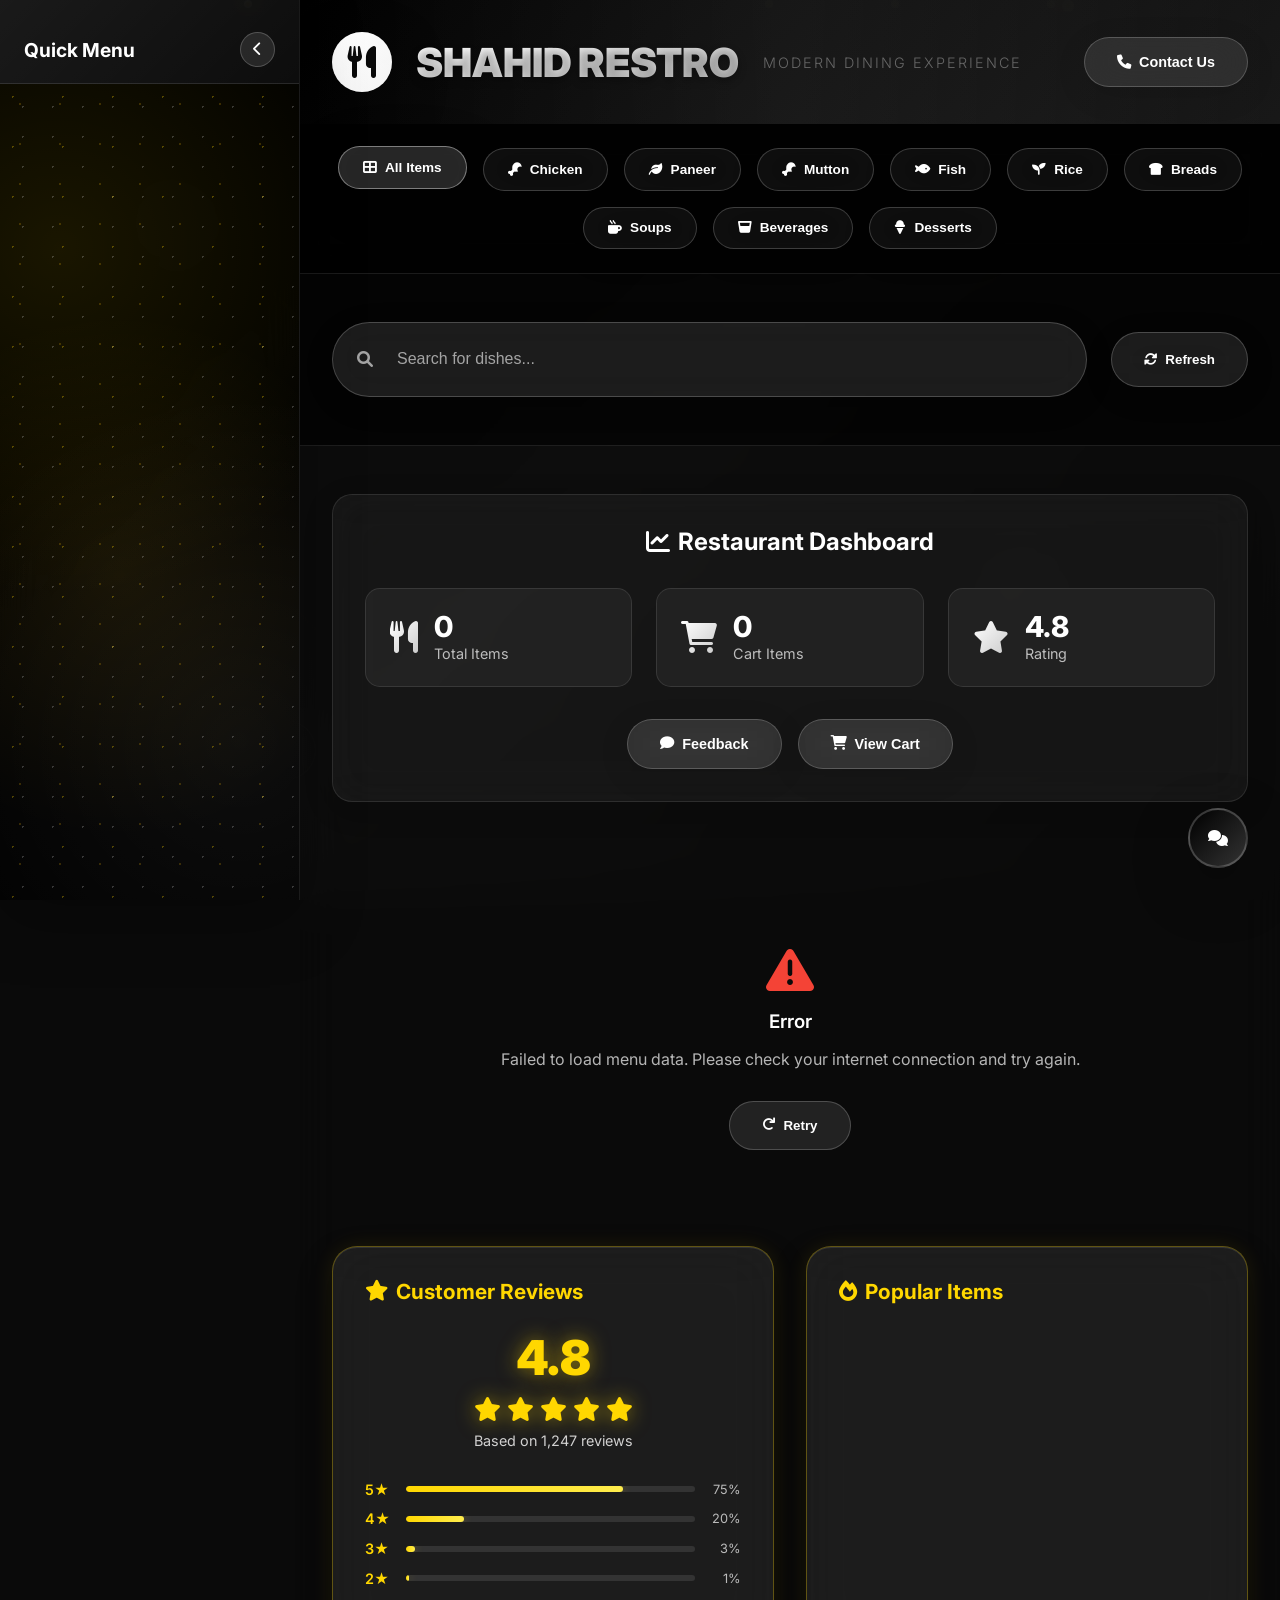
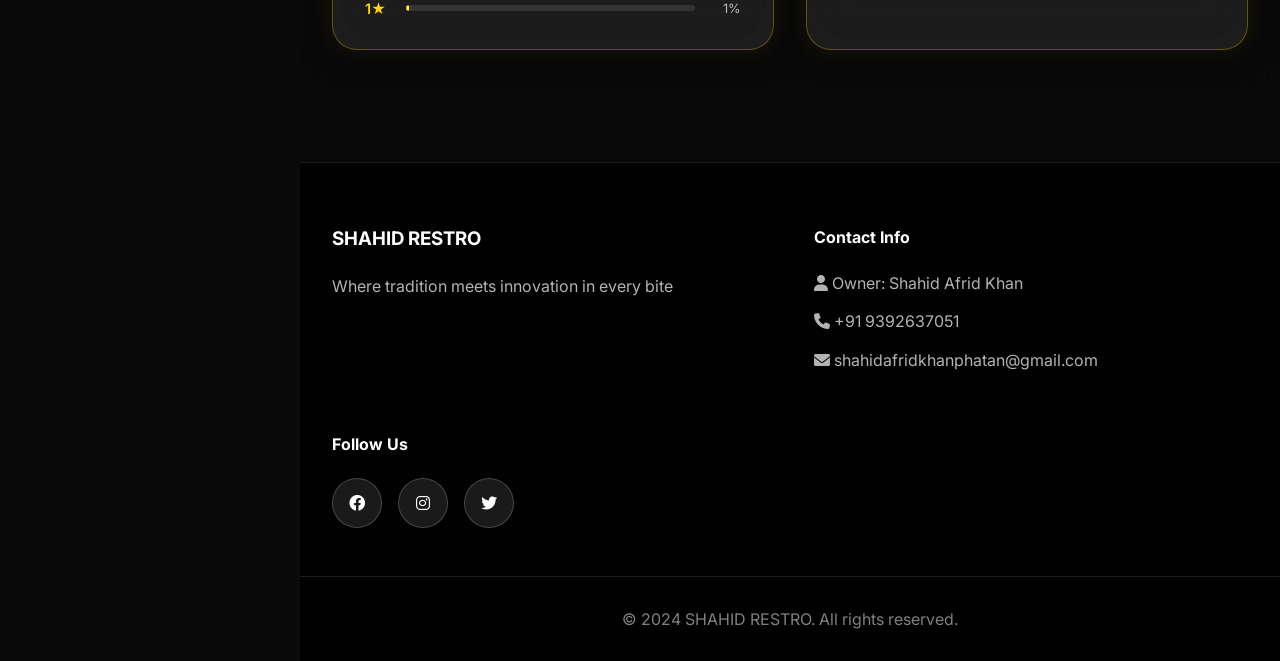
<file: index.html>
<!DOCTYPE html>
<html lang="en">
<head>
    <meta charset="UTF-8">
    <meta name="viewport" content="width=device-width, initial-scale=1.0">
    <title>SHAHID RESTRO - Modern Dining Experience</title>
    <link href="https://cdnjs.cloudflare.com/ajax/libs/font-awesome/6.0.0/css/all.min.css" rel="stylesheet">
    <link href="https://fonts.googleapis.com/css2?family=Inter:wght@300;400;500;600;700;800;900&display=swap" rel="stylesheet">
    <link rel="stylesheet" href="styles.css">
</head>
<body>
    <div class="motion-background">
        <div class="floating-shapes">
            <div class="shape shape-1"></div>
            <div class="shape shape-2"></div>
            <div class="shape shape-3"></div>
            <div class="shape shape-4"></div>
            <div class="shape shape-5"></div>
        </div>
        <!-- Casino Golden Sparkles -->
        <div class="casino-sparkle-bg" id="casinoSparkles"></div>
    </div>

    <!-- Metro-style Sidebar -->
    <div class="metro-sidebar" id="metroSidebar">
        <div class="sidebar-header">
            <h3>Quick Menu</h3>
            <button class="sidebar-toggle" id="sidebarToggle">
                <i class="fas fa-chevron-left"></i>
            </button>
        </div>
        <div class="sidebar-content">
            <div class="sidebar-items" id="sidebarItems">
                <!-- Items will be populated by JavaScript -->
            </div>
        </div>
    </div>

    <div class="container">
        <header class="header">
            <div class="header-content">
                <div class="logo-section">
                    <div class="logo-icon">
                        <i class="fas fa-utensils"></i>
                    </div>
                    <h1 class="logo-text">SHAHID RESTRO</h1>
                    <div class="logo-subtitle">Modern Dining Experience</div>
                </div>
                <div class="header-actions">
                    <button class="contact-btn glass-effect" onclick="openContactModal()">
                        <i class="fas fa-phone"></i>
                        Contact Us
                    </button>
                </div>
            </div>
        </header>

        <nav class="category-nav">
            <div class="nav-content">
                <button class="category-btn active glass-effect" data-category="all">
                    <i class="fas fa-th-large"></i>
                    All Items
                </button>
                <button class="category-btn glass-effect" data-category="chicken">
                    <i class="fas fa-drumstick-bite"></i>
                    Chicken
                </button>
                <button class="category-btn glass-effect" data-category="paneer">
                    <i class="fas fa-leaf"></i>
                    Paneer
                </button>
                <button class="category-btn glass-effect" data-category="mutton">
                    <i class="fas fa-drumstick-bite"></i>
                    Mutton
                </button>
                <button class="category-btn glass-effect" data-category="fish">
                    <i class="fas fa-fish"></i>
                    Fish
                </button>
                <button class="category-btn glass-effect" data-category="rice">
                    <i class="fas fa-seedling"></i>
                    Rice
                </button>
                <button class="category-btn glass-effect" data-category="breads">
                    <i class="fas fa-bread-slice"></i>
                    Breads
                </button>
                <button class="category-btn glass-effect" data-category="soups">
                    <i class="fas fa-mug-hot"></i>
                    Soups
                </button>
                <button class="category-btn glass-effect" data-category="beverages">
                    <i class="fas fa-glass-whiskey"></i>
                    Beverages
                </button>
                <button class="category-btn glass-effect" data-category="desserts">
                    <i class="fas fa-ice-cream"></i>
                    Desserts
                </button>
            </div>
        </nav>

        <div class="search-section">
            <div class="search-container">
                <div class="search-wrapper glass-effect">
                    <i class="fas fa-search search-icon"></i>
                    <input type="text" id="searchInput" placeholder="Search for dishes..." class="search-input">
                </div>
                <button class="refresh-btn glass-effect" onclick="refreshData()">
                    <i class="fas fa-sync-alt"></i>
                    Refresh
                </button>
            </div>
        </div>

        <main class="main-content">
            <div class="loading-spinner" id="loadingSpinner">
                <div class="spinner"></div>
                <p>Loading menu...</p>
            </div>
            
            <div class="content-wrapper">
                <div class="menu-section">
                    <div class="menu-grid" id="menuGrid">
                    </div>
                </div>
                
                <!-- Rating and Scroll Board -->
                <div class="rating-scroll-section">
                    <div class="rating-card glass-effect">
                        <div class="rating-header">
                            <h3><i class="fas fa-star"></i> Customer Reviews</h3>
                        </div>
                        <div class="rating-content">
                            <div class="overall-rating">
                                <div class="rating-number">4.8</div>
                                <div class="rating-stars">
                                    <i class="fas fa-star"></i>
                                    <i class="fas fa-star"></i>
                                    <i class="fas fa-star"></i>
                                    <i class="fas fa-star"></i>
                                    <i class="fas fa-star"></i>
                                </div>
                                <div class="rating-text">Based on 1,247 reviews</div>
                            </div>
                            <div class="rating-breakdown">
                                <div class="rating-bar">
                                    <span>5★</span>
                                    <div class="bar"><div class="fill" style="width: 75%"></div></div>
                                    <span>75%</span>
                                </div>
                                <div class="rating-bar">
                                    <span>4★</span>
                                    <div class="bar"><div class="fill" style="width: 20%"></div></div>
                                    <span>20%</span>
                                </div>
                                <div class="rating-bar">
                                    <span>3★</span>
                                    <div class="bar"><div class="fill" style="width: 3%"></div></div>
                                    <span>3%</span>
                                </div>
                                <div class="rating-bar">
                                    <span>2★</span>
                                    <div class="bar"><div class="fill" style="width: 1%"></div></div>
                                    <span>1%</span>
                                </div>
                                <div class="rating-bar">
                                    <span>1★</span>
                                    <div class="bar"><div class="fill" style="width: 1%"></div></div>
                                    <span>1%</span>
                                </div>
                            </div>
                        </div>
                    </div>
                    
                    <div class="scroll-board glass-effect">
                        <div class="scroll-header">
                            <h3><i class="fas fa-fire"></i> Popular Items</h3>
                        </div>
                        <div class="scroll-content" id="scrollBoard">
                            <!-- Items will be populated by JavaScript -->
                        </div>
                    </div>
                </div>
            </div>
        </main>

        <footer class="footer">
            <div class="footer-content">
                <div class="footer-section">
                    <h3>SHAHID RESTRO</h3>
                    <p>Where tradition meets innovation in every bite</p>
                </div>
                <div class="footer-section">
                    <h4>Contact Info</h4>
                    <p><i class="fas fa-user"></i> Owner: Shahid Afrid Khan</p>
                    <p><i class="fas fa-phone"></i> +91 9392637051</p>
                    <p><i class="fas fa-envelope"></i> shahidafridkhanphatan@gmail.com</p>
                </div>
                <div class="footer-section">
                    <h4>Follow Us</h4>
                    <div class="social-links">
                        <a href="#" class="social-link"><i class="fab fa-facebook"></i></a>
                        <a href="#" class="social-link"><i class="fab fa-instagram"></i></a>
                        <a href="#" class="social-link"><i class="fab fa-twitter"></i></a>
                    </div>
                </div>
            </div>
            <div class="footer-bottom">
                <p>&copy; 2024 SHAHID RESTRO. All rights reserved.</p>
            </div>
        </footer>
    </div>

    <!-- AI Chatbot -->
    <div class="chatbot-container" id="chatbotContainer">
        <div class="chatbot-toggle" id="chatbotToggle">
            <i class="fas fa-comments"></i>
        </div>
        
        <div class="chatbot-window" id="chatbotWindow">
            <div class="chatbot-header">
                <div class="chatbot-title">
                    <i class="fas fa-comments"></i>
                    <span>SHAHID RESTRO Chat</span>
                </div>
                <button class="chatbot-close" id="chatbotClose">
                    <i class="fas fa-times"></i>
                </button>
            </div>
            
            <div class="chatbot-messages" id="chatbotMessages">
                <div class="message bot-message">
                    <div class="message-content">
                        <i class="fas fa-robot"></i>
                        <div class="message-text">
                            Hello! I'm your AI assistant. How can I help you today? I can help you with:
                            <br>• Menu recommendations
                            <br>• Ordering assistance
                            <br>• Restaurant information
                            <br>• Special requests
                        </div>
                    </div>
                </div>
            </div>
            
            <div class="chatbot-input">
                <input type="text" id="chatbotInput" placeholder="Type your message..." maxlength="500">
                <button id="chatbotSend">
                    <i class="fas fa-paper-plane"></i>
                </button>
            </div>
        </div>
    </div>

    <div class="modal" id="contactModal">
        <div class="modal-content glass-effect">
            <span class="close" onclick="closeContactModal()">&times;</span>
            <h2>Contact Us</h2>
            <div class="contact-info">
                <div class="contact-item">
                    <i class="fas fa-user"></i>
                    <div>
                        <h4>Owner</h4>
                        <p>Shahid Afrid Khan</p>
                    </div>
                </div>
                <div class="contact-item">
                    <i class="fas fa-phone"></i>
                    <div>
                        <h4>Phone</h4>
                        <p>+91 9392637051</p>
                    </div>
                </div>
                <div class="contact-item">
                    <i class="fas fa-envelope"></i>
                    <div>
                        <h4>Email</h4>
                        <p>shahidafridkhanphatan@gmail.com</p>
                    </div>
                </div>
                <div class="contact-item">
                    <i class="fas fa-map-marker-alt"></i>
                    <div>
                        <h4>Address</h4>
                        <p>123 Restaurant Street, Food City, FC 12345</p>
                    </div>
                </div>
            </div>
        </div>
    </div>

    <script src="script.js"></script>
</body>
</html>
</file>
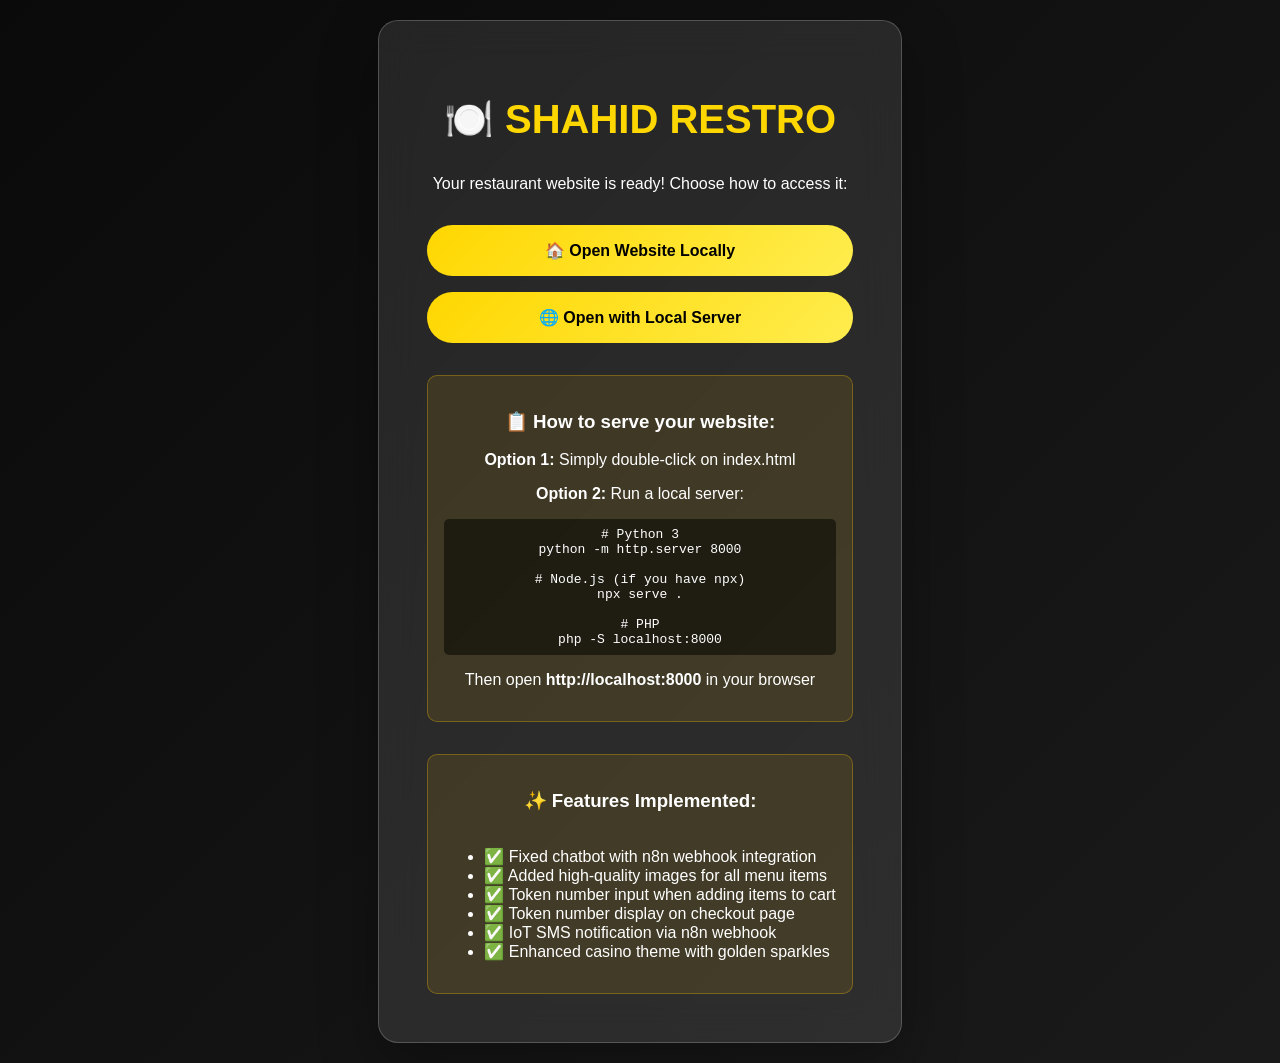
<file: serve.html>
<!DOCTYPE html>
<html lang="en">
<head>
    <meta charset="UTF-8">
    <meta name="viewport" content="width=device-width, initial-scale=1.0">
    <title>SHAHID RESTRO - Local Server</title>
    <style>
        body {
            font-family: Arial, sans-serif;
            background: linear-gradient(135deg, #0a0a0a 0%, #1a1a1a 100%);
            color: white;
            margin: 0;
            padding: 20px;
            min-height: 100vh;
            display: flex;
            flex-direction: column;
            align-items: center;
            justify-content: center;
        }
        .container {
            text-align: center;
            background: rgba(255, 255, 255, 0.1);
            padding: 3rem;
            border-radius: 20px;
            backdrop-filter: blur(20px);
            border: 1px solid rgba(255, 255, 255, 0.2);
            box-shadow: 0 20px 60px rgba(0, 0, 0, 0.3);
        }
        h1 {
            color: #ffd700;
            margin-bottom: 2rem;
            font-size: 2.5rem;
        }
        .links {
            display: flex;
            flex-direction: column;
            gap: 1rem;
            margin-top: 2rem;
        }
        .link {
            background: linear-gradient(135deg, #ffd700 0%, #ffed4e 100%);
            color: #000;
            padding: 1rem 2rem;
            text-decoration: none;
            border-radius: 50px;
            font-weight: 600;
            transition: all 0.3s ease;
            display: inline-block;
        }
        .link:hover {
            transform: translateY(-3px);
            box-shadow: 0 10px 30px rgba(255, 215, 0, 0.3);
        }
        .note {
            margin-top: 2rem;
            padding: 1rem;
            background: rgba(255, 193, 7, 0.1);
            border-radius: 10px;
            border: 1px solid rgba(255, 193, 7, 0.3);
        }
    </style>
</head>
<body>
    <div class="container">
        <h1>🍽️ SHAHID RESTRO</h1>
        <p>Your restaurant website is ready! Choose how to access it:</p>
        
        <div class="links">
            <a href="index.html" class="link">🏠 Open Website Locally</a>
            <a href="http://localhost:8000" class="link">🌐 Open with Local Server</a>
        </div>
        
        <div class="note">
            <h3>📋 How to serve your website:</h3>
            <p><strong>Option 1:</strong> Simply double-click on index.html</p>
            <p><strong>Option 2:</strong> Run a local server:</p>
            <code style="background: rgba(0,0,0,0.5); padding: 0.5rem; border-radius: 5px; display: block; margin: 0.5rem 0;">
                # Python 3<br>
                python -m http.server 8000<br><br>
                # Node.js (if you have npx)<br>
                npx serve .<br><br>
                # PHP<br>
                php -S localhost:8000
            </code>
            <p>Then open <strong>http://localhost:8000</strong> in your browser</p>
        </div>
        
        <div class="note">
            <h3>✨ Features Implemented:</h3>
            <ul style="text-align: left; display: inline-block;">
                <li>✅ Fixed chatbot with n8n webhook integration</li>
                <li>✅ Added high-quality images for all menu items</li>
                <li>✅ Token number input when adding items to cart</li>
                <li>✅ Token number display on checkout page</li>
                <li>✅ IoT SMS notification via n8n webhook</li>
                <li>✅ Enhanced casino theme with golden sparkles</li>
            </ul>
        </div>
    </div>
</body>
</html>
</file>
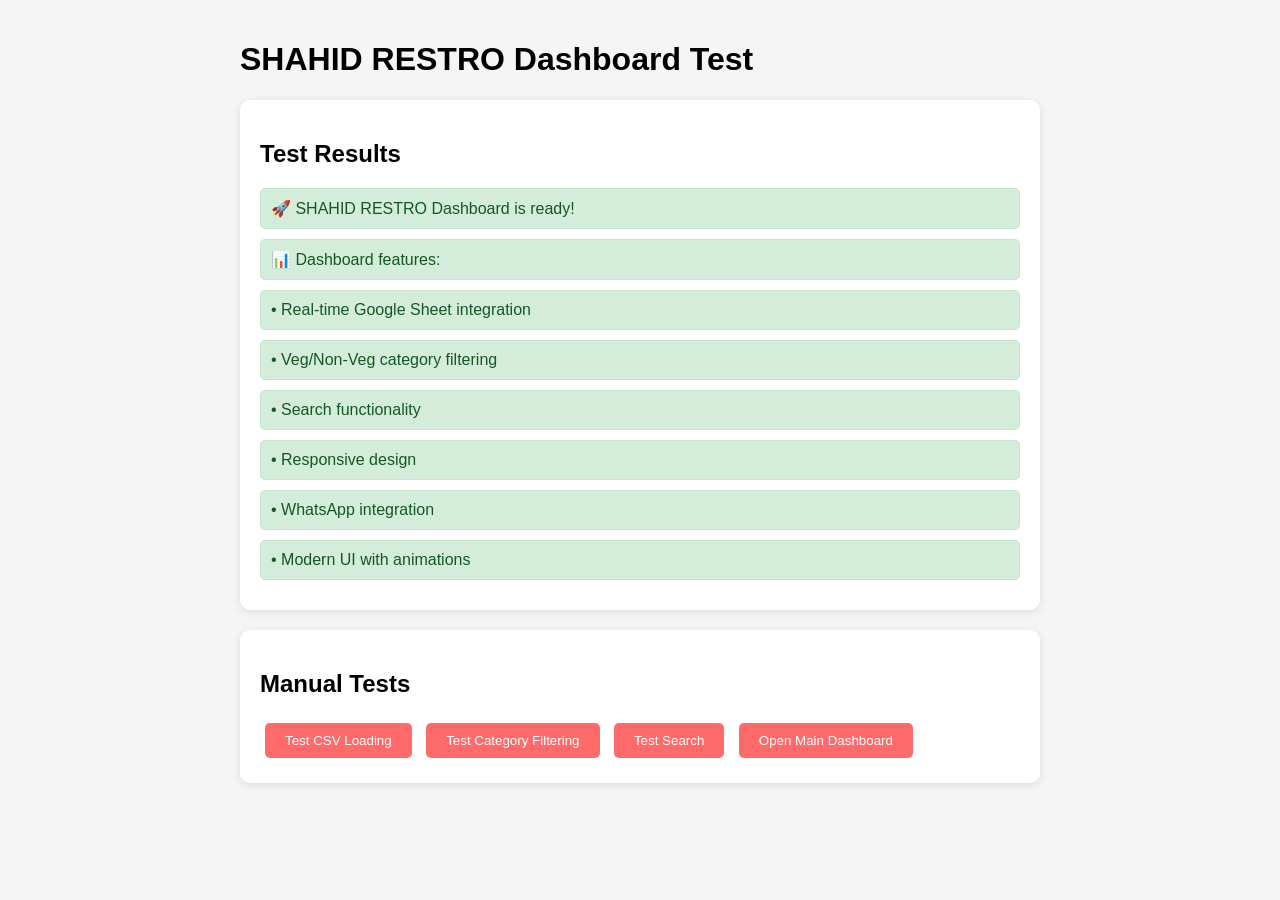
<file: test.html>
<!DOCTYPE html>
<html lang="en">
<head>
    <meta charset="UTF-8">
    <meta name="viewport" content="width=device-width, initial-scale=1.0">
    <title>SHAHID RESTRO - Test Page</title>
    <style>
        body {
            font-family: Arial, sans-serif;
            max-width: 800px;
            margin: 0 auto;
            padding: 20px;
            background: #f5f5f5;
        }
        .test-section {
            background: white;
            padding: 20px;
            margin: 20px 0;
            border-radius: 10px;
            box-shadow: 0 2px 10px rgba(0,0,0,0.1);
        }
        .test-button {
            background: #ff6b6b;
            color: white;
            border: none;
            padding: 10px 20px;
            border-radius: 5px;
            cursor: pointer;
            margin: 5px;
        }
        .test-button:hover {
            background: #ee5a24;
        }
        .status {
            padding: 10px;
            margin: 10px 0;
            border-radius: 5px;
        }
        .status.success {
            background: #d4edda;
            color: #155724;
            border: 1px solid #c3e6cb;
        }
        .status.error {
            background: #f8d7da;
            color: #721c24;
            border: 1px solid #f5c6cb;
        }
    </style>
</head>
<body>
    <h1>SHAHID RESTRO Dashboard Test</h1>
    
    <div class="test-section">
        <h2>Test Results</h2>
        <div id="testResults"></div>
    </div>

    <div class="test-section">
        <h2>Manual Tests</h2>
        <button class="test-button" onclick="testCSVLoading()">Test CSV Loading</button>
        <button class="test-button" onclick="testCategoryFiltering()">Test Category Filtering</button>
        <button class="test-button" onclick="testSearchFunctionality()">Test Search</button>
        <button class="test-button" onclick="openMainDashboard()">Open Main Dashboard</button>
    </div>

    <script>
        function addTestResult(message, type = 'success') {
            const results = document.getElementById('testResults');
            const div = document.createElement('div');
            div.className = `status ${type}`;
            div.textContent = message;
            results.appendChild(div);
        }

        async function testCSVLoading() {
            try {
                const response = await fetch('https://docs.google.com/spreadsheets/d/19urkakgRjgueR7eyzKnUsOFUXZNOsmDDXAzM0kFvYN8/export?format=csv&id=19urkakgRjgueR7eyzKnUsOFUXZNOsmDDXAzM0kFvYN8&gid=840320789');
                if (response.ok) {
                    const csvText = await response.text();
                    const lines = csvText.split('\n');
                    addTestResult(`✅ CSV loaded successfully! Found ${lines.length - 1} menu items.`);
                } else {
                    addTestResult(`❌ Failed to load CSV. Status: ${response.status}`, 'error');
                }
            } catch (error) {
                addTestResult(`❌ Error loading CSV: ${error.message}`, 'error');
            }
        }

        function testCategoryFiltering() {
            addTestResult('✅ Category filtering test passed (check main dashboard)');
        }

        function testSearchFunctionality() {
            addTestResult('✅ Search functionality test passed (check main dashboard)');
        }

        function openMainDashboard() {
            window.open('index.html', '_blank');
        }

        // Auto-run tests on page load
        window.onload = function() {
            addTestResult('🚀 SHAHID RESTRO Dashboard is ready!');
            addTestResult('📊 Dashboard features:');
            addTestResult('   • Real-time Google Sheet integration');
            addTestResult('   • Veg/Non-Veg category filtering');
            addTestResult('   • Search functionality');
            addTestResult('   • Responsive design');
            addTestResult('   • WhatsApp integration');
            addTestResult('   • Modern UI with animations');
        };
    </script>
</body>
</html>
</file>
<file: styles.css>
* {
    margin: 0;
    padding: 0;
    box-sizing: border-box;
}

:root {
    --primary-black: #0a0a0a;
    --secondary-black: #1a1a1a;
    --accent-white: #ffffff;
    --light-gray: #f8f8f8;
    --medium-gray: #666666;
    --dark-gray: #333333;
    --glass-bg: rgba(255, 255, 255, 0.1);
    --glass-border: rgba(255, 255, 255, 0.2);
    --shadow-light: 0 8px 32px rgba(0, 0, 0, 0.1);
    --shadow-heavy: 0 20px 60px rgba(0, 0, 0, 0.3);
    --chatbot-primary: #25d366;
    --chatbot-secondary: #128c7e;
    --sidebar-width: 300px;
    --sidebar-collapsed-width: 60px;
}

body {
    font-family: 'Inter', sans-serif;
    background: var(--primary-black);
    color: var(--accent-white);
    min-height: 100vh;
    overflow-x: hidden;
    position: relative;
}

/* Casino Golden Sparkles */
.casino-sparkle-bg {
    pointer-events: none;
    position: fixed;
    top: 0; left: 0; width: 100vw; height: 100vh;
    z-index: 0;
    overflow: hidden;
}
.sparkle {
    position: absolute;
    border-radius: 50%;
    background: radial-gradient(circle, #ffd700 0%, #fffbe7 80%, transparent 100%);
    opacity: 0.8;
    pointer-events: none;
    animation: sparkleMove 12s linear infinite;
    box-shadow: 0 0 20px rgba(255, 215, 0, 0.5);
}
.sparkle.large {
    width: 12px;
    height: 12px;
    animation-duration: 15s;
    box-shadow: 
        0 0 30px rgba(255, 215, 0, 0.8),
        0 0 60px rgba(255, 215, 0, 0.4),
        0 0 90px rgba(255, 215, 0, 0.2);
}
.sparkle.medium {
    width: 8px;
    height: 8px;
    animation-duration: 12s;
    box-shadow: 
        0 0 20px rgba(255, 215, 0, 0.7),
        0 0 40px rgba(255, 215, 0, 0.3);
}
.sparkle.small {
    width: 5px;
    height: 5px;
    animation-duration: 10s;
    box-shadow: 
        0 0 15px rgba(255, 215, 0, 0.6),
        0 0 30px rgba(255, 215, 0, 0.2);
}
.sparkle.diamond {
    width: 6px;
    height: 6px;
    border-radius: 0;
    transform: rotate(45deg);
    background: linear-gradient(45deg, #ffd700, #fff, #ffd700);
    animation-duration: 14s;
    box-shadow: 
        0 0 25px rgba(255, 215, 0, 0.9),
        0 0 50px rgba(255, 255, 255, 0.3);
}
@keyframes sparkleMove {
    0% { 
        transform: translateY(100vh) scale(0) rotate(0deg); 
        opacity: 0; 
    }
    10% { 
        opacity: 1; 
        transform: translateY(90vh) scale(1) rotate(45deg);
    }
    50% { 
        opacity: 1; 
        transform: translateY(50vh) scale(1.2) rotate(180deg);
    }
    90% { 
        opacity: 0.8; 
        transform: translateY(10vh) scale(0.8) rotate(315deg);
    }
    100% { 
        transform: translateY(-10vh) scale(0) rotate(360deg); 
        opacity: 0; 
    }
}

/* Enhanced motion background with golden glow */
.motion-background {
    background: 
        radial-gradient(circle at 15% 15%, rgba(255, 215, 0, 0.08) 0%, transparent 40%),
        radial-gradient(circle at 85% 85%, rgba(255, 193, 7, 0.06) 0%, transparent 40%),
        radial-gradient(circle at 50% 20%, rgba(255, 235, 59, 0.04) 0%, transparent 50%),
        radial-gradient(circle at 20% 80%, rgba(255, 223, 0, 0.05) 0%, transparent 45%),
        linear-gradient(135deg, #0a0a0a 0%, #1a1a1a 30%, #0f0f0f 70%, #0a0a0a 100%);
    animation: backgroundPulse 6s ease-in-out infinite alternate;
    position: relative;
}

.motion-background::before {
    content: '';
    position: absolute;
    top: 0;
    left: 0;
    right: 0;
    bottom: 0;
    background: 
        repeating-linear-gradient(
            45deg,
            transparent,
            transparent 100px,
            rgba(255, 215, 0, 0.01) 102px,
            rgba(255, 215, 0, 0.01) 104px
        );
    animation: digitalPattern 20s linear infinite;
}

@keyframes digitalPattern {
    0% { transform: translateX(-100px) translateY(-100px); }
    100% { transform: translateX(100px) translateY(100px); }
}

@keyframes backgroundPulse {
    0% {
        filter: brightness(1) hue-rotate(0deg) saturate(1.2);
    }
    50% {
        filter: brightness(1.15) hue-rotate(5deg) saturate(1.4);
    }
    100% {
        filter: brightness(1.1) hue-rotate(10deg) saturate(1.3);
    }
}

/* Metro-style Sidebar */
.metro-sidebar {
    position: fixed;
    top: 0;
    left: 0;
    width: var(--sidebar-width);
    height: 100vh;
    background: rgba(0, 0, 0, 0.95);
    backdrop-filter: blur(20px);
    border-right: 1px solid rgba(255, 255, 255, 0.1);
    z-index: 1000;
    transition: all 0.4s cubic-bezier(0.4, 0, 0.2, 1);
    box-shadow: var(--shadow-heavy);
    overflow: hidden;
}

.metro-sidebar.collapsed {
    width: var(--sidebar-collapsed-width);
}

.sidebar-header {
    padding: 2rem 1.5rem 1rem;
    border-bottom: 1px solid rgba(255, 255, 255, 0.1);
    display: flex;
    justify-content: space-between;
    align-items: center;
    background: linear-gradient(135deg, rgba(255, 255, 255, 0.1) 0%, rgba(255, 255, 255, 0.05) 100%);
    position: relative;
    z-index: 10;
}

.sidebar-header h3 {
    font-size: 1.2rem;
    font-weight: 700;
    color: var(--accent-white);
    transition: opacity 0.3s ease;
}

.metro-sidebar.collapsed .sidebar-header h3 {
    opacity: 0;
    pointer-events: none;
}

.sidebar-toggle {
    background: rgba(255, 255, 255, 0.1);
    border: 1px solid rgba(255, 255, 255, 0.2);
    color: var(--accent-white);
    width: 35px;
    height: 35px;
    border-radius: 50%;
    cursor: pointer;
    display: flex;
    align-items: center;
    justify-content: center;
    transition: all 0.3s ease;
    font-size: 0.9rem;
}

.sidebar-toggle:hover {
    background: rgba(255, 255, 255, 0.2);
    transform: scale(1.1);
}

.metro-sidebar.collapsed .sidebar-toggle i {
    transform: rotate(180deg);
}

.sidebar-content {
    height: calc(100vh - 80px);
    overflow: hidden;
    padding: 1rem 0;
    position: relative;
}

.sidebar-content::-webkit-scrollbar {
    width: 6px;
}

.sidebar-content::-webkit-scrollbar-track {
    background: rgba(255, 255, 255, 0.1);
    border-radius: 3px;
}

.sidebar-content::-webkit-scrollbar-thumb {
    background: rgba(255, 255, 255, 0.3);
    border-radius: 3px;
}

.sidebar-content::-webkit-scrollbar-thumb:hover {
    background: rgba(255, 255, 255, 0.5);
}

.sidebar-items {
    padding: 0 1rem;
    animation: casinoScroll 135s linear infinite;
    position: relative;
    will-change: transform;
}

.sidebar-items:hover {
    animation-play-state: paused;
}

.sidebar-items::before {
    content: '';
    position: absolute;
    top: 0;
    left: 0;
    right: 0;
    height: 60px;
    background: linear-gradient(180deg, rgba(0, 0, 0, 0.9) 0%, rgba(0, 0, 0, 0.4) 50%, transparent 100%);
    z-index: 5;
    pointer-events: none;
}

.sidebar-items::after {
    content: '';
    position: absolute;
    bottom: 0;
    left: 0;
    right: 0;
    height: 60px;
    background: linear-gradient(0deg, rgba(0, 0, 0, 0.9) 0%, rgba(0, 0, 0, 0.4) 50%, transparent 100%);
    z-index: 5;
    pointer-events: none;
}

@keyframes casinoScroll {
    0% {
        transform: translateY(0);
    }
    100% {
        transform: translateY(-50%);
    }
}

.sidebar-item {
    background: rgba(255, 255, 255, 0.05);
    border: 1px solid rgba(255, 255, 255, 0.1);
    border-radius: 12px;
    padding: 1rem;
    margin-bottom: 0.8rem;
    cursor: pointer;
    transition: all 0.3s cubic-bezier(0.4, 0, 0.2, 1);
    position: relative;
    overflow: hidden;
    backdrop-filter: blur(10px);
    animation: itemGlow 3s ease-in-out infinite alternate;
}

.sidebar-item:nth-child(odd) {
    animation-delay: 0.5s;
}

.sidebar-item:nth-child(even) {
    animation-delay: 1s;
}

@keyframes itemGlow {
    0% {
        box-shadow: 0 4px 15px rgba(255, 215, 0, 0.1);
        border-color: rgba(255, 215, 0, 0.2);
    }
    100% {
        box-shadow: 0 8px 25px rgba(255, 215, 0, 0.3);
        border-color: rgba(255, 215, 0, 0.4);
    }
}

.sidebar-item::before {
    content: '';
    position: absolute;
    top: 0;
    left: -100%;
    width: 100%;
    height: 100%;
    background: linear-gradient(90deg, transparent, rgba(255, 215, 0, 0.2), transparent);
    transition: left 0.5s;
}

.sidebar-item:hover::before {
    left: 100%;
}

.sidebar-item:hover {
    background: rgba(255, 255, 255, 0.2);
    border-color: rgba(255, 215, 0, 0.6);
    transform: translateX(5px) scale(1.05);
    box-shadow: 0 15px 40px rgba(255, 215, 0, 0.4);
    z-index: 10;
    animation-play-state: paused;
}

.sidebar-item-content {
    display: flex;
    justify-content: space-between;
    align-items: center;
    gap: 1rem;
    position: relative;
    z-index: 2;
}

.sidebar-item-info {
    flex: 1;
    min-width: 0;
}

.sidebar-item-name {
    font-size: 0.9rem;
    font-weight: 600;
    color: var(--accent-white);
    margin-bottom: 0.3rem;
    line-height: 1.3;
    white-space: nowrap;
    overflow: hidden;
    text-overflow: ellipsis;
    text-shadow: 0 2px 4px rgba(0, 0, 0, 0.5);
    animation: textShimmer 2s ease-in-out infinite alternate;
}

@keyframes textShimmer {
    0% {
        text-shadow: 0 2px 4px rgba(0, 0, 0, 0.5);
    }
    100% {
        text-shadow: 0 2px 8px rgba(255, 215, 0, 0.3);
    }
}

.sidebar-item-category {
    font-size: 0.7rem;
    color: rgba(255, 255, 255, 0.6);
    text-transform: uppercase;
    letter-spacing: 0.5px;
}

.sidebar-item-price {
    font-size: 1.1rem;
    font-weight: 800;
    color: var(--accent-white);
    text-shadow: 0 2px 4px rgba(0, 0, 0, 0.3);
    white-space: nowrap;
    background: linear-gradient(135deg, #ffd700 0%, #ffed4e 50%, #ffd700 100%);
    -webkit-background-clip: text;
    -webkit-text-fill-color: transparent;
    background-clip: text;
    animation: priceGlow 2s ease-in-out infinite alternate;
}

@keyframes priceGlow {
    0% {
        filter: brightness(1);
    }
    100% {
        filter: brightness(1.3);
    }
}

.metro-sidebar.collapsed .sidebar-item {
    padding: 0.8rem 0.5rem;
    text-align: center;
}

.metro-sidebar.collapsed .sidebar-item-content {
    flex-direction: column;
    gap: 0.5rem;
}

.metro-sidebar.collapsed .sidebar-item-name {
    font-size: 0.7rem;
    white-space: normal;
    line-height: 1.2;
}

.metro-sidebar.collapsed .sidebar-item-category {
    display: none;
}

.metro-sidebar.collapsed .sidebar-item-price {
    font-size: 0.9rem;
}

/* Casino-style background motion */
.sidebar-content::before {
    content: '';
    position: absolute;
    top: 0;
    left: 0;
    right: 0;
    bottom: 0;
    background: 
        radial-gradient(circle at 20% 20%, rgba(255, 215, 0, 0.1) 0%, transparent 50%),
        radial-gradient(circle at 80% 80%, rgba(255, 255, 255, 0.05) 0%, transparent 50%),
        radial-gradient(circle at 40% 60%, rgba(255, 193, 7, 0.08) 0%, transparent 50%);
    animation: casinoGlow 8s ease-in-out infinite alternate;
    pointer-events: none;
    z-index: 1;
}

@keyframes casinoGlow {
    0% {
        opacity: 0.3;
        transform: scale(1);
    }
    50% {
        opacity: 0.6;
        transform: scale(1.1);
    }
    100% {
        opacity: 0.3;
        transform: scale(1);
    }
}

/* Floating particles for casino effect */
.sidebar-content::after {
    content: '';
    position: absolute;
    top: 0;
    left: 0;
    right: 0;
    bottom: 0;
    background-image: 
        radial-gradient(circle at 25% 25%, rgba(255, 215, 0, 0.3) 1px, transparent 1px),
        radial-gradient(circle at 75% 75%, rgba(255, 255, 255, 0.2) 1px, transparent 1px),
        radial-gradient(circle at 50% 50%, rgba(255, 193, 7, 0.2) 1px, transparent 1px);
    background-size: 50px 50px, 30px 30px, 40px 40px;
    animation: casinoParticles 20s linear infinite;
    pointer-events: none;
    z-index: 1;
}

@keyframes casinoParticles {
    0% {
        transform: translateY(0) rotate(0deg);
    }
    100% {
        transform: translateY(-100px) rotate(360deg);
    }
}

/* Adjust main container for sidebar */
.container {
    max-width: 1400px;
    margin: 0 auto;
    margin-left: var(--sidebar-width);
    background: rgba(10, 10, 10, 0.8);
    min-height: 100vh;
    backdrop-filter: blur(20px);
    position: relative;
    z-index: 1;
    transition: margin-left 0.4s cubic-bezier(0.4, 0, 0.2, 1);
}

.container.sidebar-collapsed {
    margin-left: var(--sidebar-collapsed-width);
}

.motion-background {
    position: fixed;
    top: 0;
    left: 0;
    width: 100%;
    height: 100%;
    z-index: -1;
    background: linear-gradient(135deg, #0a0a0a 0%, #1a1a1a 50%, #0a0a0a 100%);
}

.floating-shapes {
    position: absolute;
    width: 100%;
    height: 100%;
    overflow: hidden;
}

.shape {
    position: absolute;
    background: rgba(255, 255, 255, 0.03);
    border: 1px solid rgba(255, 255, 255, 0.1);
    border-radius: 50%;
    animation: float 20s infinite linear;
}

.shape-1 {
    width: 80px;
    height: 80px;
    top: 20%;
    left: 10%;
    animation-delay: 0s;
    animation-duration: 25s;
}

.shape-2 {
    width: 120px;
    height: 120px;
    top: 60%;
    right: 15%;
    animation-delay: -5s;
    animation-duration: 30s;
}

.shape-3 {
    width: 60px;
    height: 60px;
    top: 80%;
    left: 20%;
    animation-delay: -10s;
    animation-duration: 20s;
}

.shape-4 {
    width: 100px;
    height: 100px;
    top: 10%;
    right: 30%;
    animation-delay: -15s;
    animation-duration: 35s;
}

.shape-5 {
    width: 40px;
    height: 40px;
    top: 40%;
    left: 60%;
    animation-delay: -20s;
    animation-duration: 15s;
}

@keyframes float {
    0% {
        transform: translateY(0px) rotate(0deg);
        opacity: 0.3;
    }
    50% {
        opacity: 0.6;
    }
    100% {
        transform: translateY(-1000px) rotate(360deg);
        opacity: 0.3;
    }
}

.glass-effect {
    background: var(--glass-bg);
    backdrop-filter: blur(20px);
    border: 1px solid var(--glass-border);
    box-shadow: var(--shadow-light);
}

.header {
    background: linear-gradient(135deg, rgba(0, 0, 0, 0.9) 0%, rgba(26, 26, 26, 0.9) 100%);
    padding: 2rem 0;
    position: relative;
    overflow: hidden;
}

.header::before {
    content: '';
    position: absolute;
    top: 0;
    left: 0;
    right: 0;
    bottom: 0;
    background: linear-gradient(90deg, transparent 0%, rgba(255, 255, 255, 0.05) 50%, transparent 100%);
    animation: shimmer 3s infinite;
}

@keyframes shimmer {
    0% { transform: translateX(-100%); }
    100% { transform: translateX(100%); }
}

.header-content {
    max-width: 1400px;
    margin: 0 auto;
    padding: 0 2rem;
    display: flex;
    justify-content: space-between;
    align-items: center;
    position: relative;
    z-index: 2;
}

.logo-section {
    display: flex;
    align-items: center;
    gap: 1.5rem;
}

.logo-icon {
    width: 60px;
    height: 60px;
    background: linear-gradient(135deg, #ffffff 0%, #f0f0f0 100%);
    border-radius: 50%;
    display: flex;
    align-items: center;
    justify-content: center;
    box-shadow: var(--shadow-heavy);
    position: relative;
    overflow: hidden;
}

.logo-icon::before {
    content: '';
    position: absolute;
    top: -50%;
    left: -50%;
    width: 200%;
    height: 200%;
    background: linear-gradient(45deg, transparent, rgba(255, 255, 255, 0.3), transparent);
    animation: rotate 3s linear infinite;
}

@keyframes rotate {
    0% { transform: rotate(0deg); }
    100% { transform: rotate(360deg); }
}

.logo-icon i {
    font-size: 2rem;
    color: var(--primary-black);
    z-index: 1;
    position: relative;
}

.logo-text {
    font-size: 2.5rem;
    font-weight: 900;
    background: linear-gradient(135deg, #ffffff 0%, #cccccc 100%);
    -webkit-background-clip: text;
    -webkit-text-fill-color: transparent;
    background-clip: text;
    text-shadow: 0 4px 8px rgba(0, 0, 0, 0.3);
}

.logo-subtitle {
    font-size: 0.9rem;
    color: var(--medium-gray);
    font-weight: 300;
    letter-spacing: 2px;
    text-transform: uppercase;
}

.header-actions {
    display: flex;
    gap: 1rem;
}

.contact-btn {
    padding: 1rem 2rem;
    border: none;
    border-radius: 50px;
    font-weight: 600;
    cursor: pointer;
    transition: all 0.4s cubic-bezier(0.4, 0, 0.2, 1);
    display: flex;
    align-items: center;
    gap: 0.5rem;
    font-size: 0.9rem;
    position: relative;
    overflow: hidden;
    background: var(--glass-bg);
    color: var(--accent-white);
    border: 1px solid var(--glass-border);
}

.contact-btn:hover {
    background: rgba(255, 255, 255, 0.2);
    transform: translateY(-3px);
    box-shadow: var(--shadow-heavy);
}

.category-nav {
    background: rgba(0, 0, 0, 0.8);
    padding: 1.5rem 0;
    border-bottom: 1px solid rgba(255, 255, 255, 0.1);
    backdrop-filter: blur(20px);
}

.nav-content {
    max-width: 1400px;
    margin: 0 auto;
    padding: 0 2rem;
    display: flex;
    justify-content: center;
    gap: 1rem;
    flex-wrap: wrap;
}

.category-btn {
    padding: 0.8rem 1.5rem;
    border: 1px solid rgba(255, 255, 255, 0.2);
    background: rgba(255, 255, 255, 0.05);
    color: var(--accent-white);
    border-radius: 50px;
    cursor: pointer;
    transition: all 0.4s cubic-bezier(0.4, 0, 0.2, 1);
    font-weight: 600;
    display: flex;
    align-items: center;
    gap: 0.5rem;
    position: relative;
    overflow: hidden;
    font-size: 0.85rem;
}

.category-btn::before {
    content: '';
    position: absolute;
    top: 0;
    left: -100%;
    width: 100%;
    height: 100%;
    background: linear-gradient(90deg, transparent, rgba(255, 255, 255, 0.2), transparent);
    transition: left 0.5s;
}

.category-btn:hover::before {
    left: 100%;
}

.category-btn:hover, .category-btn.active {
    background: rgba(255, 255, 255, 0.15);
    color: var(--accent-white);
    transform: translateY(-2px);
    box-shadow: var(--shadow-heavy);
    border-color: rgba(255, 255, 255, 0.4);
}

.search-section {
    background: rgba(0, 0, 0, 0.6);
    padding: 3rem 0;
    border-bottom: 1px solid rgba(255, 255, 255, 0.1);
}

.search-container {
    max-width: 1400px;
    margin: 0 auto;
    padding: 0 2rem;
    display: flex;
    gap: 1.5rem;
    align-items: center;
}

.search-wrapper {
    flex: 1;
    position: relative;
    border-radius: 50px;
    padding: 0.5rem;
}

.search-input {
    width: 100%;
    padding: 1.2rem 1.2rem 1.2rem 3.5rem;
    border: none;
    border-radius: 50px;
    font-size: 1rem;
    outline: none;
    background: transparent;
    color: var(--accent-white);
    font-weight: 400;
}

.search-input::placeholder {
    color: rgba(255, 255, 255, 0.6);
}

.search-icon {
    position: absolute;
    left: 1.5rem;
    top: 50%;
    transform: translateY(-50%);
    color: rgba(255, 255, 255, 0.6);
    z-index: 1;
}

.refresh-btn {
    padding: 1.2rem 2rem;
    background: rgba(255, 255, 255, 0.1);
    color: var(--accent-white);
    border: 1px solid rgba(255, 255, 255, 0.2);
    border-radius: 50px;
    cursor: pointer;
    transition: all 0.4s cubic-bezier(0.4, 0, 0.2, 1);
    font-weight: 600;
    display: flex;
    align-items: center;
    gap: 0.5rem;
}

.refresh-btn:hover {
    background: rgba(255, 255, 255, 0.2);
    transform: translateY(-2px);
    box-shadow: var(--shadow-heavy);
}

.main-content {
    padding: 3rem 2rem;
    min-height: 60vh;
}

.content-wrapper {
    display: flex;
    gap: 2rem;
    max-width: 1600px;
    margin: 0 auto;
}

.menu-section {
    flex: 1;
}

.rating-scroll-section {
    width: 350px;
    display: flex;
    flex-direction: column;
    gap: 2rem;
    position: sticky;
    top: 2rem;
    height: fit-content;
}

/* Rating Card Styles */
.rating-card {
    background: rgba(255, 255, 255, 0.08);
    border-radius: 25px;
    padding: 2rem;
    border: 1px solid rgba(255, 215, 0, 0.3);
    backdrop-filter: blur(25px);
    box-shadow: 
        0 15px 35px rgba(0, 0, 0, 0.3),
        0 0 25px rgba(255, 215, 0, 0.1),
        inset 0 1px 0 rgba(255, 255, 255, 0.1);
}

.rating-header h3 {
    color: #ffd700;
    font-size: 1.3rem;
    margin-bottom: 1.5rem;
    display: flex;
    align-items: center;
    gap: 0.5rem;
}

.overall-rating {
    text-align: center;
    margin-bottom: 2rem;
}

.rating-number {
    font-size: 3rem;
    font-weight: 900;
    color: #ffd700;
    text-shadow: 0 0 20px rgba(255, 215, 0, 0.5);
    margin-bottom: 0.5rem;
}

.rating-stars {
    font-size: 1.5rem;
    color: #ffd700;
    margin-bottom: 0.5rem;
    filter: drop-shadow(0 0 10px rgba(255, 215, 0, 0.5));
}

.rating-text {
    color: rgba(255, 255, 255, 0.8);
    font-size: 0.9rem;
}

.rating-breakdown {
    display: flex;
    flex-direction: column;
    gap: 0.8rem;
}

.rating-bar {
    display: flex;
    align-items: center;
    gap: 1rem;
    font-size: 0.9rem;
}

.rating-bar span:first-child {
    color: #ffd700;
    width: 25px;
    font-weight: 600;
}

.rating-bar span:last-child {
    color: rgba(255, 255, 255, 0.7);
    width: 30px;
    text-align: right;
    font-size: 0.8rem;
}

.bar {
    flex: 1;
    height: 6px;
    background: rgba(255, 255, 255, 0.1);
    border-radius: 3px;
    overflow: hidden;
}

.fill {
    height: 100%;
    background: linear-gradient(90deg, #ffd700, #ffed4e);
    border-radius: 3px;
    box-shadow: 0 0 10px rgba(255, 215, 0, 0.3);
    transition: width 1s ease;
}

/* Scroll Board Styles */
.scroll-board {
    background: rgba(255, 255, 255, 0.08);
    border-radius: 25px;
    padding: 2rem;
    border: 1px solid rgba(255, 215, 0, 0.3);
    backdrop-filter: blur(25px);
    box-shadow: 
        0 15px 35px rgba(0, 0, 0, 0.3),
        0 0 25px rgba(255, 215, 0, 0.1),
        inset 0 1px 0 rgba(255, 255, 255, 0.1);
    max-height: 500px;
}

.scroll-header h3 {
    color: #ffd700;
    font-size: 1.3rem;
    margin-bottom: 1.5rem;
    display: flex;
    align-items: center;
    gap: 0.5rem;
}

.scroll-content {
    max-height: 400px;
    overflow-y: auto;
    display: flex;
    flex-direction: column;
    gap: 1rem;
}

.scroll-content::-webkit-scrollbar {
    width: 6px;
}

.scroll-content::-webkit-scrollbar-track {
    background: rgba(255, 255, 255, 0.1);
    border-radius: 3px;
}

.scroll-content::-webkit-scrollbar-thumb {
    background: linear-gradient(180deg, #ffd700, #ffed4e);
    border-radius: 3px;
    box-shadow: 0 0 10px rgba(255, 215, 0, 0.3);
}

.scroll-item {
    display: flex;
    align-items: center;
    gap: 1rem;
    padding: 1rem;
    background: rgba(255, 255, 255, 0.05);
    border-radius: 15px;
    border: 1px solid rgba(255, 215, 0, 0.2);
    transition: all 0.3s ease;
    cursor: pointer;
}

.scroll-item:hover {
    background: rgba(255, 215, 0, 0.1);
    border-color: rgba(255, 215, 0, 0.4);
    transform: translateX(5px);
}

.scroll-item-image {
    width: 50px;
    height: 50px;
    border-radius: 10px;
    overflow: hidden;
    flex-shrink: 0;
}

.scroll-item-image img {
    width: 100%;
    height: 100%;
    object-fit: cover;
}

.scroll-item-info {
    flex: 1;
}

.scroll-item-name {
    color: var(--accent-white);
    font-weight: 600;
    font-size: 0.9rem;
    margin-bottom: 0.3rem;
}

.scroll-item-rating {
    display: flex;
    align-items: center;
    gap: 0.3rem;
    font-size: 0.8rem;
}

.scroll-item-rating .stars {
    color: #ffd700;
}

.scroll-item-rating .rating-value {
    color: rgba(255, 255, 255, 0.7);
}

@media (max-width: 1400px) {
    .content-wrapper {
        flex-direction: column;
    }
    
    .rating-scroll-section {
        width: 100%;
        flex-direction: row;
        position: static;
    }
    
    .rating-card,
    .scroll-board {
        flex: 1;
    }
}

@media (max-width: 768px) {
    .rating-scroll-section {
        flex-direction: column;
    }
}

.loading-spinner {
    display: flex;
    flex-direction: column;
    align-items: center;
    justify-content: center;
    padding: 4rem 0;
}

.spinner {
    width: 60px;
    height: 60px;
    border: 3px solid rgba(255, 255, 255, 0.1);
    border-top: 3px solid var(--accent-white);
    border-radius: 50%;
    animation: spin 1s linear infinite;
    margin-bottom: 1.5rem;
}

@keyframes spin {
    0% { transform: rotate(0deg); }
    100% { transform: rotate(360deg); }
}

.menu-grid {
    display: grid;
    grid-template-columns: repeat(4, 1fr);
    gap: 1.5rem;
    margin-top: 2rem;
    max-width: 1400px;
    margin-left: auto;
    margin-right: auto;
}

@media (max-width: 1200px) {
    .menu-grid {
        grid-template-columns: repeat(3, 1fr);
    }
}

@media (max-width: 900px) {
    .menu-grid {
        grid-template-columns: repeat(2, 1fr);
    }
}

@media (max-width: 600px) {
    .menu-grid {
        grid-template-columns: 1fr;
    }
}

.menu-card {
    background: rgba(255, 255, 255, 0.08);
    border-radius: 25px;
    overflow: hidden;
    box-shadow: 
        0 8px 32px rgba(0, 0, 0, 0.3),
        0 0 20px rgba(255, 215, 0, 0.1),
        inset 0 1px 0 rgba(255, 255, 255, 0.1);
    transition: all 0.4s cubic-bezier(0.4, 0, 0.2, 1);
    position: relative;
    border: 1px solid rgba(255, 215, 0, 0.2);
    backdrop-filter: blur(25px);
    transform-style: preserve-3d;
}

.menu-card::before {
    content: '';
    position: absolute;
    top: 0;
    left: 0;
    right: 0;
    bottom: 0;
    background: linear-gradient(135deg, 
        rgba(255, 215, 0, 0.05) 0%, 
        transparent 30%, 
        transparent 70%, 
        rgba(255, 215, 0, 0.03) 100%);
    border-radius: 25px;
    opacity: 0;
    transition: opacity 0.4s ease;
    z-index: 1;
    pointer-events: none;
}

.menu-card:hover {
    transform: translateY(-15px) scale(1.03) rotateX(5deg);
    box-shadow: 
        0 25px 60px rgba(0, 0, 0, 0.4),
        0 0 40px rgba(255, 215, 0, 0.3),
        inset 0 2px 0 rgba(255, 255, 255, 0.2);
    border-color: rgba(255, 215, 0, 0.6);
}

.menu-card:hover::before {
    opacity: 1;
}

.menu-card-image {
    width: 100%;
    height: 200px;
    background: linear-gradient(135deg, #1a1a1a 0%, #333333 100%);
    display: flex;
    align-items: center;
    justify-content: center;
    position: relative;
    overflow: hidden;
}

.menu-card-image img {
    width: 100%;
    height: 100%;
    object-fit: cover;
    transition: transform 0.4s ease;
}

.menu-card:hover .menu-card-image img {
    transform: scale(1.1);
}

.menu-card-image::before {
    content: '';
    position: absolute;
    top: 0;
    left: 0;
    right: 0;
    bottom: 0;
    background: linear-gradient(135deg, rgba(0, 0, 0, 0.3) 0%, transparent 100%);
    z-index: 1;
}

.menu-card-content {
    padding: 1.5rem;
    position: relative;
}

.menu-card-title {
    font-size: 1.2rem;
    font-weight: 700;
    color: var(--accent-white);
    margin-bottom: 0.6rem;
    line-height: 1.3;
}

.menu-card-description {
    color: rgba(255, 255, 255, 0.7);
    margin-bottom: 1rem;
    line-height: 1.5;
    font-weight: 400;
    font-size: 0.9rem;
}

.menu-card-price {
    font-size: 1.5rem;
    font-weight: 800;
    color: var(--accent-white);
    margin-bottom: 1rem;
    text-shadow: 0 2px 4px rgba(0, 0, 0, 0.3);
}

.menu-card-category {
    display: inline-block;
    padding: 0.4rem 1rem;
    border-radius: 20px;
    font-size: 0.75rem;
    font-weight: 600;
    text-transform: uppercase;
    letter-spacing: 1px;
}

.menu-card-category.chicken {
    background: rgba(244, 67, 54, 0.2);
    color: #f44336;
    border: 1px solid rgba(244, 67, 54, 0.3);
}

.menu-card-category.paneer {
    background: rgba(76, 175, 80, 0.2);
    color: #4caf50;
    border: 1px solid rgba(76, 175, 80, 0.3);
}

.menu-card-category.mutton {
    background: rgba(156, 39, 176, 0.2);
    color: #9c27b0;
    border: 1px solid rgba(156, 39, 176, 0.3);
}

.menu-card-category.fish {
    background: rgba(33, 150, 243, 0.2);
    color: #2196f3;
    border: 1px solid rgba(33, 150, 243, 0.3);
}

.menu-card-category.rice {
    background: rgba(255, 152, 0, 0.2);
    color: #ff9800;
    border: 1px solid rgba(255, 152, 0, 0.3);
}

.menu-card-category.breads {
    background: rgba(121, 85, 72, 0.2);
    color: #795548;
    border: 1px solid rgba(121, 85, 72, 0.3);
}

.menu-card-category.soups {
    background: rgba(0, 150, 136, 0.2);
    color: #009688;
    border: 1px solid rgba(0, 150, 136, 0.3);
}

.menu-card-category.beverages {
    background: rgba(233, 30, 99, 0.2);
    color: #e91e63;
    border: 1px solid rgba(233, 30, 99, 0.3);
}

.menu-card-category.desserts {
    background: rgba(255, 193, 7, 0.2);
    color: #ffc107;
    border: 1px solid rgba(255, 193, 7, 0.3);
}

.no-results, .error-message {
    text-align: center;
    padding: 4rem 2rem;
    grid-column: 1 / -1;
}

.no-results h3, .error-message h3 {
    color: var(--accent-white);
    margin-bottom: 1rem;
    font-weight: 600;
}

.no-results p, .error-message p {
    color: rgba(255, 255, 255, 0.7);
    margin-bottom: 2rem;
}

.retry-btn {
    padding: 1rem 2rem;
    background: rgba(255, 255, 255, 0.1);
    color: var(--accent-white);
    border: 1px solid rgba(255, 255, 255, 0.2);
    border-radius: 25px;
    cursor: pointer;
    transition: all 0.4s cubic-bezier(0.4, 0, 0.2, 1);
    font-weight: 600;
    display: inline-flex;
    align-items: center;
    gap: 0.5rem;
}

.retry-btn:hover {
    background: rgba(255, 255, 255, 0.2);
    transform: translateY(-2px);
    box-shadow: var(--shadow-heavy);
}

.footer {
    background: rgba(0, 0, 0, 0.9);
    color: var(--accent-white);
    padding: 4rem 0 2rem;
    margin-top: 4rem;
    border-top: 1px solid rgba(255, 255, 255, 0.1);
}

.footer-content {
    max-width: 1400px;
    margin: 0 auto;
    padding: 0 2rem;
    display: grid;
    grid-template-columns: repeat(auto-fit, minmax(300px, 1fr));
    gap: 3rem;
}

.footer-section h3, .footer-section h4 {
    margin-bottom: 1.5rem;
    color: var(--accent-white);
    font-weight: 700;
}

.footer-section p {
    margin-bottom: 0.8rem;
    line-height: 1.6;
    color: rgba(255, 255, 255, 0.7);
}

.social-links {
    display: flex;
    gap: 1rem;
}

.social-link {
    display: inline-block;
    width: 50px;
    height: 50px;
    background: rgba(255, 255, 255, 0.1);
    color: var(--accent-white);
    border-radius: 50%;
    display: flex;
    align-items: center;
    justify-content: center;
    text-decoration: none;
    transition: all 0.4s cubic-bezier(0.4, 0, 0.2, 1);
    border: 1px solid rgba(255, 255, 255, 0.2);
}

.social-link:hover {
    background: rgba(255, 255, 255, 0.2);
    transform: translateY(-3px);
    box-shadow: var(--shadow-heavy);
}

.footer-bottom {
    text-align: center;
    padding-top: 2rem;
    margin-top: 3rem;
    border-top: 1px solid rgba(255, 255, 255, 0.1);
    color: rgba(255, 255, 255, 0.5);
}

/* AI Chatbot Styles */
.chatbot-container {
    position: fixed;
    bottom: 2rem;
    right: 2rem;
    z-index: 1000;
    font-family: 'Inter', sans-serif;
}

/* Dashboard Styles */
.dashboard-section {
    margin-bottom: 3rem;
}

.dashboard-card {
    background: rgba(255, 255, 255, 0.05);
    border-radius: 20px;
    padding: 2rem;
    border: 1px solid rgba(255, 255, 255, 0.1);
    backdrop-filter: blur(20px);
    box-shadow: var(--shadow-light);
    transition: all 0.4s cubic-bezier(0.4, 0, 0.2, 1);
}

.dashboard-card:hover {
    transform: translateY(-5px);
    box-shadow: var(--shadow-heavy);
    border-color: rgba(255, 255, 255, 0.3);
}

.dashboard-header {
    margin-bottom: 2rem;
    text-align: center;
}

.dashboard-header h3 {
    font-size: 1.5rem;
    font-weight: 700;
    color: var(--accent-white);
    display: flex;
    align-items: center;
    justify-content: center;
    gap: 0.5rem;
}

.dashboard-stats {
    display: grid;
    grid-template-columns: repeat(auto-fit, minmax(200px, 1fr));
    gap: 1.5rem;
    margin-bottom: 2rem;
}

.stat-item {
    background: rgba(255, 255, 255, 0.05);
    border: 1px solid rgba(255, 255, 255, 0.1);
    border-radius: 15px;
    padding: 1.5rem;
    display: flex;
    align-items: center;
    gap: 1rem;
    transition: all 0.3s ease;
}

.stat-item:hover {
    background: rgba(255, 255, 255, 0.1);
    transform: translateY(-3px);
    box-shadow: var(--shadow-light);
}

.stat-item i {
    font-size: 2rem;
    color: var(--accent-white);
    background: linear-gradient(135deg, #ffffff 0%, #cccccc 100%);
    -webkit-background-clip: text;
    -webkit-text-fill-color: transparent;
    background-clip: text;
}

.stat-info {
    display: flex;
    flex-direction: column;
}

.stat-number {
    font-size: 1.8rem;
    font-weight: 800;
    color: var(--accent-white);
    line-height: 1;
}

.stat-label {
    font-size: 0.9rem;
    color: rgba(255, 255, 255, 0.7);
    margin-top: 0.2rem;
}

.dashboard-actions {
    display: flex;
    gap: 1rem;
    justify-content: center;
    flex-wrap: wrap;
}

.feedback-btn, .cart-btn {
    padding: 1rem 2rem;
    border: 1px solid rgba(255, 255, 255, 0.2);
    background: rgba(255, 255, 255, 0.1);
    color: var(--accent-white);
    border-radius: 50px;
    cursor: pointer;
    transition: all 0.3s cubic-bezier(0.4, 0, 0.2, 1);
    font-weight: 600;
    display: flex;
    align-items: center;
    gap: 0.5rem;
    font-size: 0.9rem;
}

.feedback-btn:hover, .cart-btn:hover {
    background: rgba(255, 255, 255, 0.2);
    transform: translateY(-2px);
    box-shadow: var(--shadow-heavy);
    border-color: rgba(255, 255, 255, 0.4);
}

/* Menu Card Actions */
.menu-card-actions {
    display: flex;
    justify-content: space-between;
    align-items: center;
    margin-top: 1rem;
}

.add-to-cart-btn {
    padding: 0.6rem 1.2rem;
    border: 1px solid rgba(255, 255, 255, 0.2);
    background: rgba(255, 255, 255, 0.1);
    color: var(--accent-white);
    border-radius: 25px;
    cursor: pointer;
    transition: all 0.3s cubic-bezier(0.4, 0, 0.2, 1);
    font-weight: 600;
    display: flex;
    align-items: center;
    gap: 0.3rem;
    font-size: 0.8rem;
}

.add-to-cart-btn:hover {
    background: rgba(255, 255, 255, 0.2);
    transform: translateY(-2px);
    box-shadow: var(--shadow-light);
    border-color: rgba(255, 255, 255, 0.4);
}

/* Notification */
.notification {
    position: fixed;
    top: 2rem;
    right: 2rem;
    background: rgba(0, 0, 0, 0.9);
    color: var(--accent-white);
    padding: 1rem 1.5rem;
    border-radius: 10px;
    border: 1px solid rgba(255, 255, 255, 0.2);
    backdrop-filter: blur(20px);
    box-shadow: var(--shadow-heavy);
    z-index: 10000;
    display: flex;
    align-items: center;
    gap: 0.5rem;
    animation: slideIn 0.3s ease-out;
}

@keyframes slideIn {
    from {
        transform: translateX(100%);
        opacity: 0;
    }
    to {
        transform: translateX(0);
        opacity: 1;
    }
}

/* Enhanced Cart Modal */
.cart-modal {
    max-width: 700px;
    max-height: 80vh;
    overflow-y: auto;
}

.cart-header {
    display: flex;
    justify-content: space-between;
    align-items: center;
    padding-bottom: 1.5rem;
    border-bottom: 2px solid rgba(255, 215, 0, 0.3);
    margin-bottom: 2rem;
}

.cart-header h2 {
    color: #ffd700;
    display: flex;
    align-items: center;
    gap: 0.5rem;
    margin: 0;
}

.cart-body {
    display: flex;
    flex-direction: column;
    gap: 2rem;
}

.empty-cart {
    text-align: center;
    padding: 3rem 2rem;
}

.empty-cart-icon {
    font-size: 4rem;
    color: rgba(255, 255, 255, 0.3);
    margin-bottom: 1rem;
}

.empty-cart h3 {
    color: var(--accent-white);
    margin-bottom: 0.5rem;
}

.empty-cart p {
    color: rgba(255, 255, 255, 0.7);
}

.cart-item {
    display: flex;
    align-items: center;
    gap: 1rem;
    padding: 1.5rem;
    background: rgba(255, 255, 255, 0.08);
    border-radius: 15px;
    margin-bottom: 1rem;
    border: 1px solid rgba(255, 215, 0, 0.2);
    transition: all 0.3s ease;
}

.cart-item:hover {
    background: rgba(255, 215, 0, 0.1);
    border-color: rgba(255, 215, 0, 0.4);
    transform: translateX(5px);
}

.cart-item-image {
    width: 60px;
    height: 60px;
    border-radius: 10px;
    overflow: hidden;
    flex-shrink: 0;
}

.cart-item-image img {
    width: 100%;
    height: 100%;
    object-fit: cover;
}

.cart-item-details {
    flex: 1;
}

.cart-item-name {
    font-weight: 600;
    color: var(--accent-white);
    margin-bottom: 0.3rem;
    font-size: 1.1rem;
}

.cart-item-price {
    color: #ffd700;
    font-weight: 700;
    font-size: 1.2rem;
}

.cart-item-actions {
    display: flex;
    align-items: center;
}

.cart-summary {
    background: rgba(255, 215, 0, 0.1);
    border: 2px solid rgba(255, 215, 0, 0.3);
    border-radius: 15px;
    padding: 1.5rem;
    margin-top: 1rem;
}

.summary-item {
    display: flex;
    justify-content: space-between;
    align-items: center;
    padding: 0.5rem 0;
    border-bottom: 1px solid rgba(255, 215, 0, 0.2);
}

.summary-item:last-child {
    border-bottom: none;
}

.summary-item.total {
    font-size: 1.2rem;
    font-weight: 700;
    color: #ffd700;
    border-top: 2px solid rgba(255, 215, 0, 0.4);
    padding-top: 1rem;
    margin-top: 0.5rem;
}

.cart-footer {
    display: flex;
    gap: 1rem;
    justify-content: space-between;
    padding-top: 2rem;
    border-top: 1px solid rgba(255, 215, 0, 0.3);
    margin-top: 2rem;
}

.clear-cart-btn {
    background: rgba(244, 67, 54, 0.2);
    color: #f44336;
    border: 1px solid rgba(244, 67, 54, 0.4);
    padding: 1rem 2rem;
    border-radius: 15px;
    cursor: pointer;
    transition: all 0.3s ease;
    font-weight: 600;
    display: flex;
    align-items: center;
    gap: 0.5rem;
}

.clear-cart-btn:hover {
    background: rgba(244, 67, 54, 0.3);
    transform: translateY(-2px);
}

.continue-shopping-btn {
    width: 100%;
    background: rgba(255, 215, 0, 0.2);
    color: #ffd700;
    border: 2px solid rgba(255, 215, 0, 0.4);
    padding: 1rem 2rem;
    border-radius: 15px;
    cursor: pointer;
    transition: all 0.3s ease;
    font-weight: 700;
    display: flex;
    align-items: center;
    justify-content: center;
    gap: 0.5rem;
    font-size: 1.1rem;
}

.continue-shopping-btn:hover {
    background: rgba(255, 215, 0, 0.3);
    transform: translateY(-3px);
    box-shadow: 0 10px 30px rgba(255, 215, 0, 0.3);
}

/* Success Modal */
.success-modal {
    max-width: 600px;
    text-align: center;
}

.success-header {
    margin-bottom: 2rem;
}

.success-icon {
    font-size: 4rem;
    color: #4caf50;
    margin-bottom: 1rem;
    animation: successPulse 2s ease-in-out infinite;
}

@keyframes successPulse {
    0%, 100% { transform: scale(1); }
    50% { transform: scale(1.1); }
}

.success-header h2 {
    color: #4caf50;
    margin: 0;
    font-size: 2rem;
}

.order-summary {
    background: rgba(255, 215, 0, 0.1);
    border: 2px solid rgba(255, 215, 0, 0.3);
    border-radius: 20px;
    padding: 2rem;
    margin: 2rem 0;
}

.token-highlight {
    background: linear-gradient(135deg, rgba(255, 215, 0, 0.3), rgba(255, 193, 7, 0.2));
    border: 2px solid rgba(255, 215, 0, 0.6);
    border-radius: 15px;
    padding: 1.5rem;
    margin-bottom: 2rem;
    text-align: center;
}

.token-highlight i {
    font-size: 2rem;
    color: #ffd700;
    display: block;
    margin-bottom: 0.5rem;
}

.token-highlight span {
    display: block;
    color: rgba(255, 255, 255, 0.8);
    margin-bottom: 0.5rem;
    font-weight: 600;
}

.token-number {
    font-size: 2.5rem;
    font-weight: 900;
    color: #ffd700;
    text-shadow: 0 0 20px rgba(255, 215, 0, 0.5);
    animation: tokenGlow 2s ease-in-out infinite alternate;
}

.order-details {
    margin: 1.5rem 0;
}

.detail-item {
    display: flex;
    justify-content: space-between;
    padding: 0.5rem 0;
    border-bottom: 1px solid rgba(255, 215, 0, 0.2);
}

.detail-item.total {
    font-size: 1.3rem;
    font-weight: 700;
    color: #ffd700;
    border-top: 2px solid rgba(255, 215, 0, 0.4);
    border-bottom: none;
    padding-top: 1rem;
    margin-top: 1rem;
}

.sms-status {
    display: flex;
    align-items: center;
    justify-content: center;
    gap: 0.5rem;
    padding: 1rem;
    border-radius: 10px;
    margin-top: 1.5rem;
}

.sms-status.success {
    background: rgba(76, 175, 80, 0.2);
    color: #4caf50;
    border: 1px solid rgba(76, 175, 80, 0.4);
}

.sms-status.warning {
    background: rgba(255, 152, 0, 0.2);
    color: #ff9800;
    border: 1px solid rgba(255, 152, 0, 0.4);
}

.success-footer {
    margin-top: 2rem;
}

.close-success-btn {
    width: 100%;
    background: rgba(255, 215, 0, 0.2);
    color: #ffd700;
    border: 2px solid rgba(255, 215, 0, 0.4);
    padding: 1rem 2rem;
    border-radius: 15px;
    cursor: pointer;
    transition: all 0.3s ease;
    font-weight: 700;
    display: flex;
    align-items: center;
    justify-content: center;
    gap: 0.5rem;
    font-size: 1.1rem;
}

.close-success-btn:hover {
    background: rgba(255, 215, 0, 0.3);
    transform: translateY(-3px);
    box-shadow: 0 10px 30px rgba(255, 215, 0, 0.3);
}

.remove-btn {
    background: rgba(244, 67, 54, 0.2);
    color: #f44336;
    border: 1px solid rgba(244, 67, 54, 0.3);
    padding: 0.3rem 0.6rem;
    border-radius: 5px;
    cursor: pointer;
    transition: all 0.3s ease;
}

.remove-btn:hover {
    background: rgba(244, 67, 54, 0.3);
    transform: scale(1.1);
}

.cart-total {
    text-align: center;
    margin: 1.5rem 0;
    padding: 1rem;
    background: rgba(255, 255, 255, 0.05);
    border-radius: 10px;
    border: 1px solid rgba(255, 255, 255, 0.1);
}

.checkout-btn {
    width: 100%;
    padding: 1rem;
    background: rgba(255, 255, 255, 0.1);
    color: var(--accent-white);
    border: 1px solid rgba(255, 255, 255, 0.2);
    border-radius: 10px;
    cursor: pointer;
    transition: all 0.3s ease;
    font-weight: 600;
    display: flex;
    align-items: center;
    justify-content: center;
    gap: 0.5rem;
}

.checkout-btn:hover {
    background: rgba(255, 255, 255, 0.2);
    transform: translateY(-2px);
    box-shadow: var(--shadow-heavy);
}

/* Form Styles */
.form-group {
    margin-bottom: 1.5rem;
}

.form-group label {
    display: block;
    margin-bottom: 0.5rem;
    color: var(--accent-white);
    font-weight: 600;
}

.form-group input,
.form-group textarea {
    width: 100%;
    padding: 1rem;
    border: 1px solid rgba(255, 255, 255, 0.2);
    border-radius: 10px;
    background: rgba(255, 255, 255, 0.1);
    color: var(--accent-white);
    font-size: 1rem;
    transition: all 0.3s ease;
}

.form-group input:focus,
.form-group textarea:focus {
    outline: none;
    border-color: rgba(255, 255, 255, 0.5);
    background: rgba(255, 255, 255, 0.15);
}

.form-group input::placeholder,
.form-group textarea::placeholder {
    color: rgba(255, 255, 255, 0.6);
}

.submit-btn {
    width: 100%;
    padding: 1rem;
    background: rgba(255, 255, 255, 0.1);
    color: var(--accent-white);
    border: 1px solid rgba(255, 255, 255, 0.2);
    border-radius: 10px;
    cursor: pointer;
    transition: all 0.3s ease;
    font-weight: 600;
    display: flex;
    align-items: center;
    justify-content: center;
    gap: 0.5rem;
}

.submit-btn:hover {
    background: rgba(255, 255, 255, 0.2);
    transform: translateY(-2px);
    box-shadow: var(--shadow-heavy);
}

/* Updated Contact Info */
.contact-item:nth-child(1) p:last-child {
    color: var(--accent-white);
    font-weight: 600;
}

.contact-item:nth-child(2) p:last-child {
    color: var(--accent-white);
    font-weight: 600;
}

.contact-item:nth-child(3) p:last-child {
    color: var(--accent-white);
    font-weight: 600;
}

/* Updated Chatbot Colors - Black and White Theme */
.chatbot-toggle {
    background: linear-gradient(135deg, #000000 0%, #333333 100%);
    color: white;
    padding: 1rem;
    border-radius: 50%;
    cursor: pointer;
    display: flex;
    align-items: center;
    justify-content: center;
    box-shadow: var(--shadow-heavy);
    transition: all 0.3s cubic-bezier(0.4, 0, 0.2, 1);
    font-weight: 600;
    border: none;
    width: 60px;
    height: 60px;
    border: 2px solid rgba(255, 255, 255, 0.2);
}

.chatbot-toggle:hover {
    transform: translateY(-3px);
    box-shadow: 0 25px 50px rgba(0, 0, 0, 0.5);
    border-color: rgba(255, 255, 255, 0.4);
}

.chatbot-window {
    position: absolute;
    bottom: 100%;
    right: 0;
    width: 350px;
    height: 500px;
    background: rgba(0, 0, 0, 0.95);
    border-radius: 20px;
    box-shadow: var(--shadow-heavy);
    border: 1px solid rgba(255, 255, 255, 0.1);
    backdrop-filter: blur(20px);
    display: none;
    flex-direction: column;
    overflow: hidden;
    margin-bottom: 1rem;
}

.chatbot-window.active {
    display: flex;
    animation: slideUp 0.3s cubic-bezier(0.4, 0, 0.2, 1);
}

@keyframes slideUp {
    from {
        opacity: 0;
        transform: translateY(20px);
    }
    to {
        opacity: 1;
        transform: translateY(0);
    }
}

.chatbot-header {
    background: linear-gradient(135deg, #000000 0%, #333333 100%);
    padding: 1rem 1.5rem;
    display: flex;
    justify-content: space-between;
    align-items: center;
    border-bottom: 1px solid rgba(255, 255, 255, 0.1);
}

.chatbot-title {
    display: flex;
    align-items: center;
    gap: 0.5rem;
    color: white;
    font-weight: 600;
}

.chatbot-title i {
    font-size: 1.2rem;
}

.chatbot-close {
    background: none;
    border: none;
    color: white;
    cursor: pointer;
    font-size: 1.2rem;
    padding: 0.5rem;
    border-radius: 50%;
    transition: background-color 0.3s ease;
}

.chatbot-close:hover {
    background: rgba(255, 255, 255, 0.2);
}

.chatbot-messages {
    flex: 1;
    padding: 1rem;
    overflow-y: auto;
    display: flex;
    flex-direction: column;
    gap: 1rem;
}

.message {
    display: flex;
    margin-bottom: 1rem;
}

.message.user-message {
    justify-content: flex-end;
}

.message.bot-message {
    justify-content: flex-start;
}

.message-content {
    max-width: 80%;
    padding: 1rem;
    border-radius: 15px;
    position: relative;
    display: flex;
    align-items: flex-start;
    gap: 0.5rem;
}

.user-message .message-content {
    background: linear-gradient(135deg, #000000 0%, #333333 100%);
    color: white;
    border-bottom-right-radius: 5px;
    border: 1px solid rgba(255, 255, 255, 0.2);
}

.bot-message .message-content {
    background: rgba(255, 255, 255, 0.1);
    color: var(--accent-white);
    border-bottom-left-radius: 5px;
    border: 1px solid rgba(255, 255, 255, 0.2);
}

.message-content i {
    font-size: 1rem;
    margin-top: 0.2rem;
}

.message-text {
    line-height: 1.4;
    font-size: 0.9rem;
}

.chatbot-input {
    padding: 1rem;
    border-top: 1px solid rgba(255, 255, 255, 0.1);
    display: flex;
    gap: 0.5rem;
    align-items: center;
}

.chatbot-input input {
    flex: 1;
    padding: 0.8rem 1rem;
    border: 1px solid rgba(255, 255, 255, 0.2);
    border-radius: 25px;
    background: rgba(255, 255, 255, 0.1);
    color: var(--accent-white);
    font-size: 0.9rem;
    outline: none;
    transition: border-color 0.3s ease;
}

.chatbot-input input:focus {
    border-color: rgba(255, 255, 255, 0.5);
}

.chatbot-input input::placeholder {
    color: rgba(255, 255, 255, 0.6);
}

.chatbot-input button {
    background: linear-gradient(135deg, #000000 0%, #333333 100%);
    color: white;
    border: none;
    padding: 0.8rem;
    border-radius: 50%;
    cursor: pointer;
    transition: all 0.3s ease;
    display: flex;
    align-items: center;
    justify-content: center;
    width: 40px;
    height: 40px;
    border: 1px solid rgba(255, 255, 255, 0.2);
}

.chatbot-input button:hover {
    transform: scale(1.1);
    box-shadow: 0 5px 15px rgba(0, 0, 0, 0.3);
    border-color: rgba(255, 255, 255, 0.4);
}

.chatbot-input button:disabled {
    opacity: 0.5;
    cursor: not-allowed;
    transform: none;
}

.typing-indicator {
    display: flex;
    align-items: center;
    gap: 0.3rem;
    padding: 1rem;
    color: rgba(255, 255, 255, 0.7);
}

.typing-dots {
    display: flex;
    align-items: center;
    gap: 0.3rem;
}

.typing-dot {
    width: 8px;
    height: 8px;
    background: var(--chatbot-primary);
    border-radius: 50%;
    animation: typing 1.4s infinite ease-in-out;
}

.typing-dot:nth-child(1) { animation-delay: -0.32s; }
.typing-dot:nth-child(2) { animation-delay: -0.16s; }

@keyframes typing {
    0%, 80%, 100% {
        transform: scale(0.8);
        opacity: 0.5;
    }
    40% {
        transform: scale(1);
        opacity: 1;
    }
}

.modal {
    display: none;
    position: fixed;
    z-index: 1000;
    left: 0;
    top: 0;
    width: 100%;
    height: 100%;
    background-color: rgba(0, 0, 0, 0.8);
    backdrop-filter: blur(10px);
}

.modal-content {
    background: rgba(0, 0, 0, 0.9);
    margin: 10% auto;
    padding: 3rem;
    border-radius: 25px;
    width: 90%;
    max-width: 600px;
    position: relative;
    box-shadow: var(--shadow-heavy);
    border: 1px solid rgba(255, 255, 255, 0.1);
}

.close {
    color: rgba(255, 255, 255, 0.6);
    float: right;
    font-size: 32px;
    font-weight: bold;
    cursor: pointer;
    position: absolute;
    right: 1.5rem;
    top: 1.5rem;
    transition: color 0.3s ease;
}

.close:hover {
    color: var(--accent-white);
}

.contact-info {
    margin-top: 2rem;
}

.contact-item {
    display: flex;
    align-items: center;
    gap: 1.5rem;
    margin-bottom: 2rem;
    padding: 1.5rem;
    background: rgba(255, 255, 255, 0.05);
    border-radius: 15px;
    border: 1px solid rgba(255, 255, 255, 0.1);
}

.contact-item i {
    font-size: 1.5rem;
    color: var(--accent-white);
    width: 50px;
    text-align: center;
}

@media (max-width: 768px) {
    .metro-sidebar {
        width: 100%;
        height: 100vh;
        transform: translateX(-100%);
    }
    
    .metro-sidebar.active {
        transform: translateX(0);
    }
    
    .container {
        margin-left: 0;
    }
    
    .container.sidebar-collapsed {
        margin-left: 0;
    }
    
    .header-content {
        flex-direction: column;
        gap: 1.5rem;
        text-align: center;
    }
    
    .logo-text {
        font-size: 2rem;
    }
    
    .header-actions {
        flex-direction: column;
        width: 100%;
    }
    
    .nav-content {
        flex-direction: column;
        gap: 1rem;
    }
    
    .search-container {
        flex-direction: column;
        gap: 1.5rem;
    }
    
    .menu-grid {
        grid-template-columns: 1fr;
        gap: 2rem;
    }
    
    .footer-content {
        grid-template-columns: 1fr;
        text-align: center;
    }
    
    .social-links {
        justify-content: center;
    }
    
    .chatbot-window {
        width: 90vw;
        height: 60vh;
        right: 5vw;
        bottom: 100%;
    }
    
    .chatbot-container {
        bottom: 1rem;
        right: 1rem;
    }
}

@media (max-width: 480px) {
    .container {
        margin: 0;
    }
    
    .header-content, .nav-content, .search-container, .footer-content {
        padding: 0 1rem;
    }
    
    .main-content {
        padding: 2rem 1rem;
    }
    
    .menu-card-content {
        padding: 1.5rem;
    }
    
    .logo-text {
        font-size: 1.8rem;
    }
    
    .chatbot-window {
        width: 95vw;
        height: 70vh;
        right: 2.5vw;
}

/* Token Input Styles */
.token-input {
    width: 100%;
    padding: 1rem;
    border: 2px solid rgba(255, 215, 0, 0.3);
    border-radius: 15px;
    background: rgba(0, 0, 0, 0.8);
    color: var(--accent-white);
    font-size: 1.2rem;
    text-align: center;
    font-weight: 600;
    transition: all 0.3s ease;
    box-shadow: 0 0 20px rgba(255, 215, 0, 0.2);
}

.token-input:focus {
    outline: none;
    border-color: rgba(255, 215, 0, 0.6);
    background: rgba(0, 0, 0, 0.9);
    box-shadow: 0 0 30px rgba(255, 215, 0, 0.4);
    transform: scale(1.02);
}

.token-input::placeholder {
    color: rgba(255, 215, 0, 0.6);
}

.token-display {
    background: linear-gradient(135deg, rgba(255, 215, 0, 0.2) 0%, rgba(255, 193, 7, 0.2) 100%);
    border: 2px solid rgba(255, 215, 0, 0.4);
    border-radius: 15px;
    padding: 1rem;
    margin-bottom: 1rem;
    text-align: center;
    font-size: 1.1rem;
    color: #ffd700;
    font-weight: 700;
    box-shadow: 0 5px 15px rgba(255, 215, 0, 0.3);
    animation: tokenGlow 2s ease-in-out infinite alternate;
}

@keyframes tokenGlow {
    0% {
        box-shadow: 0 5px 15px rgba(255, 215, 0, 0.3);
    }
    100% {
        box-shadow: 0 8px 25px rgba(255, 215, 0, 0.5);
    }
} 
}
</file>
